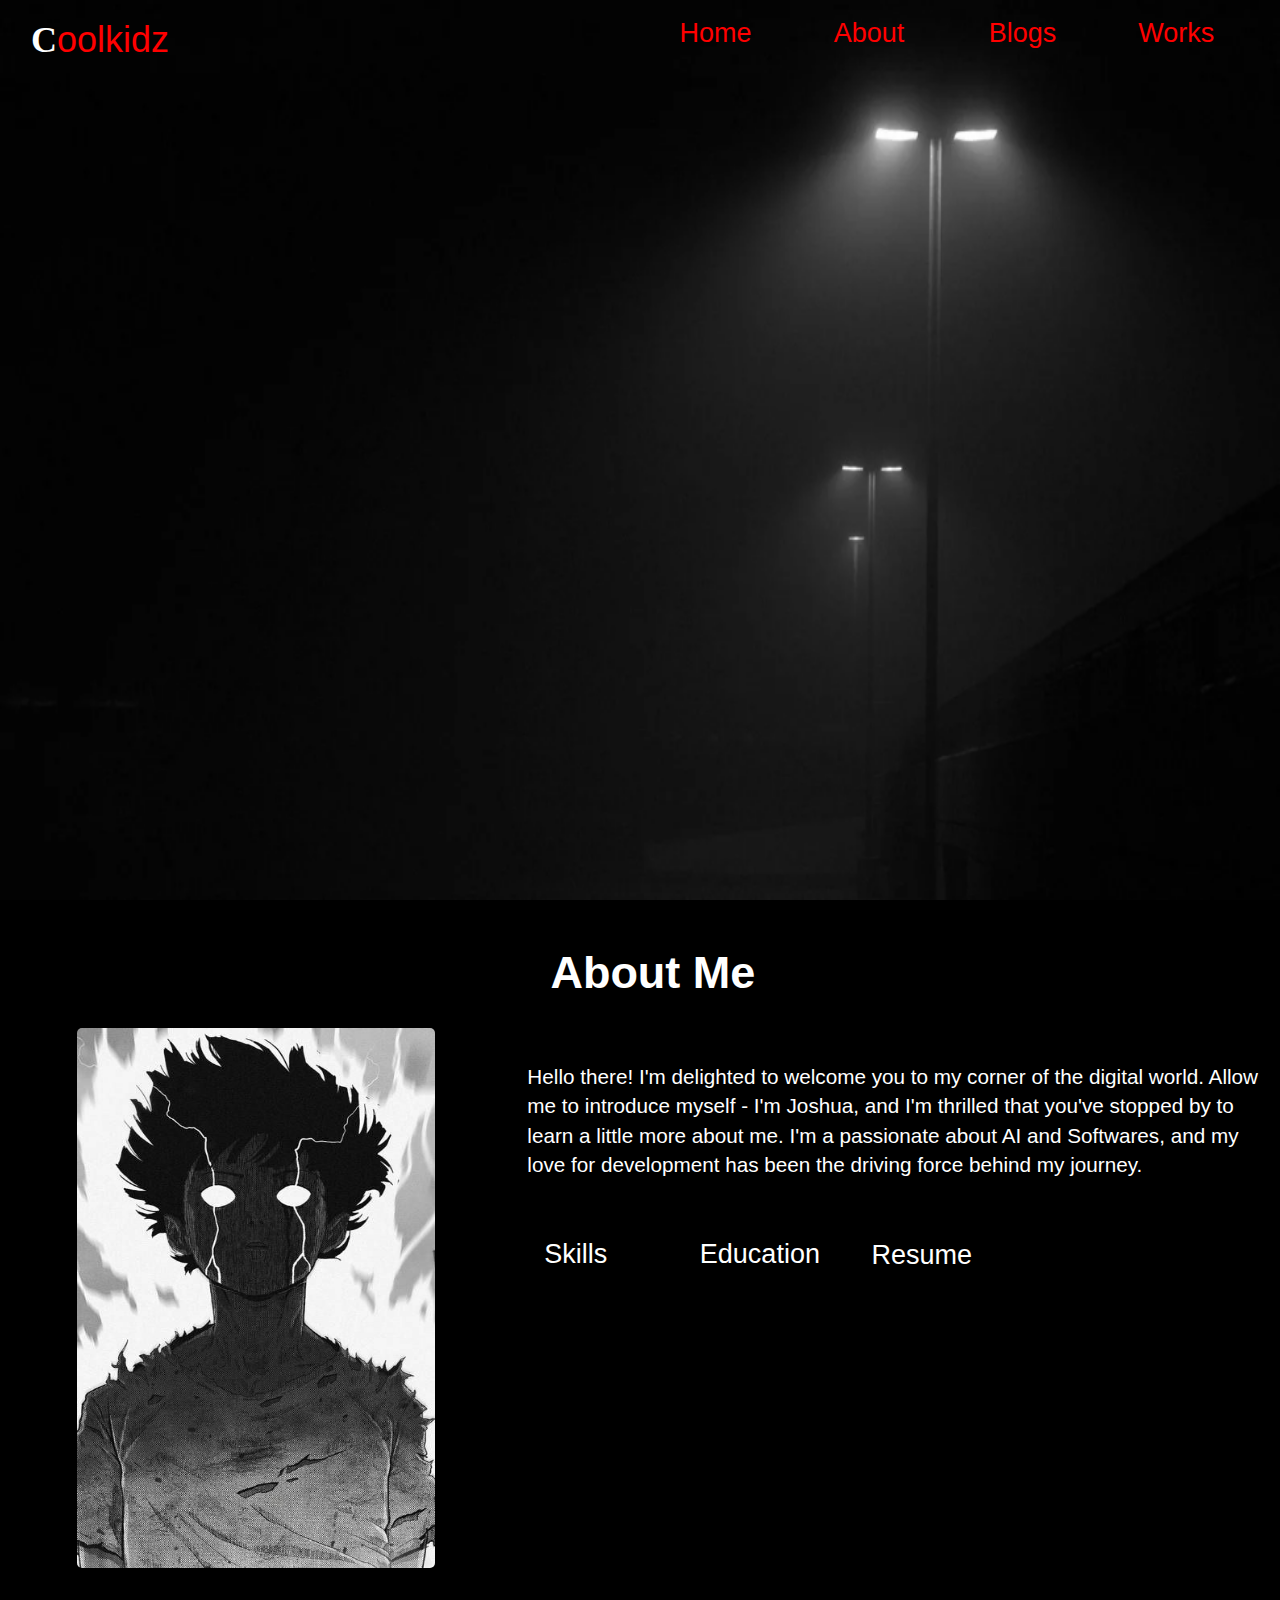
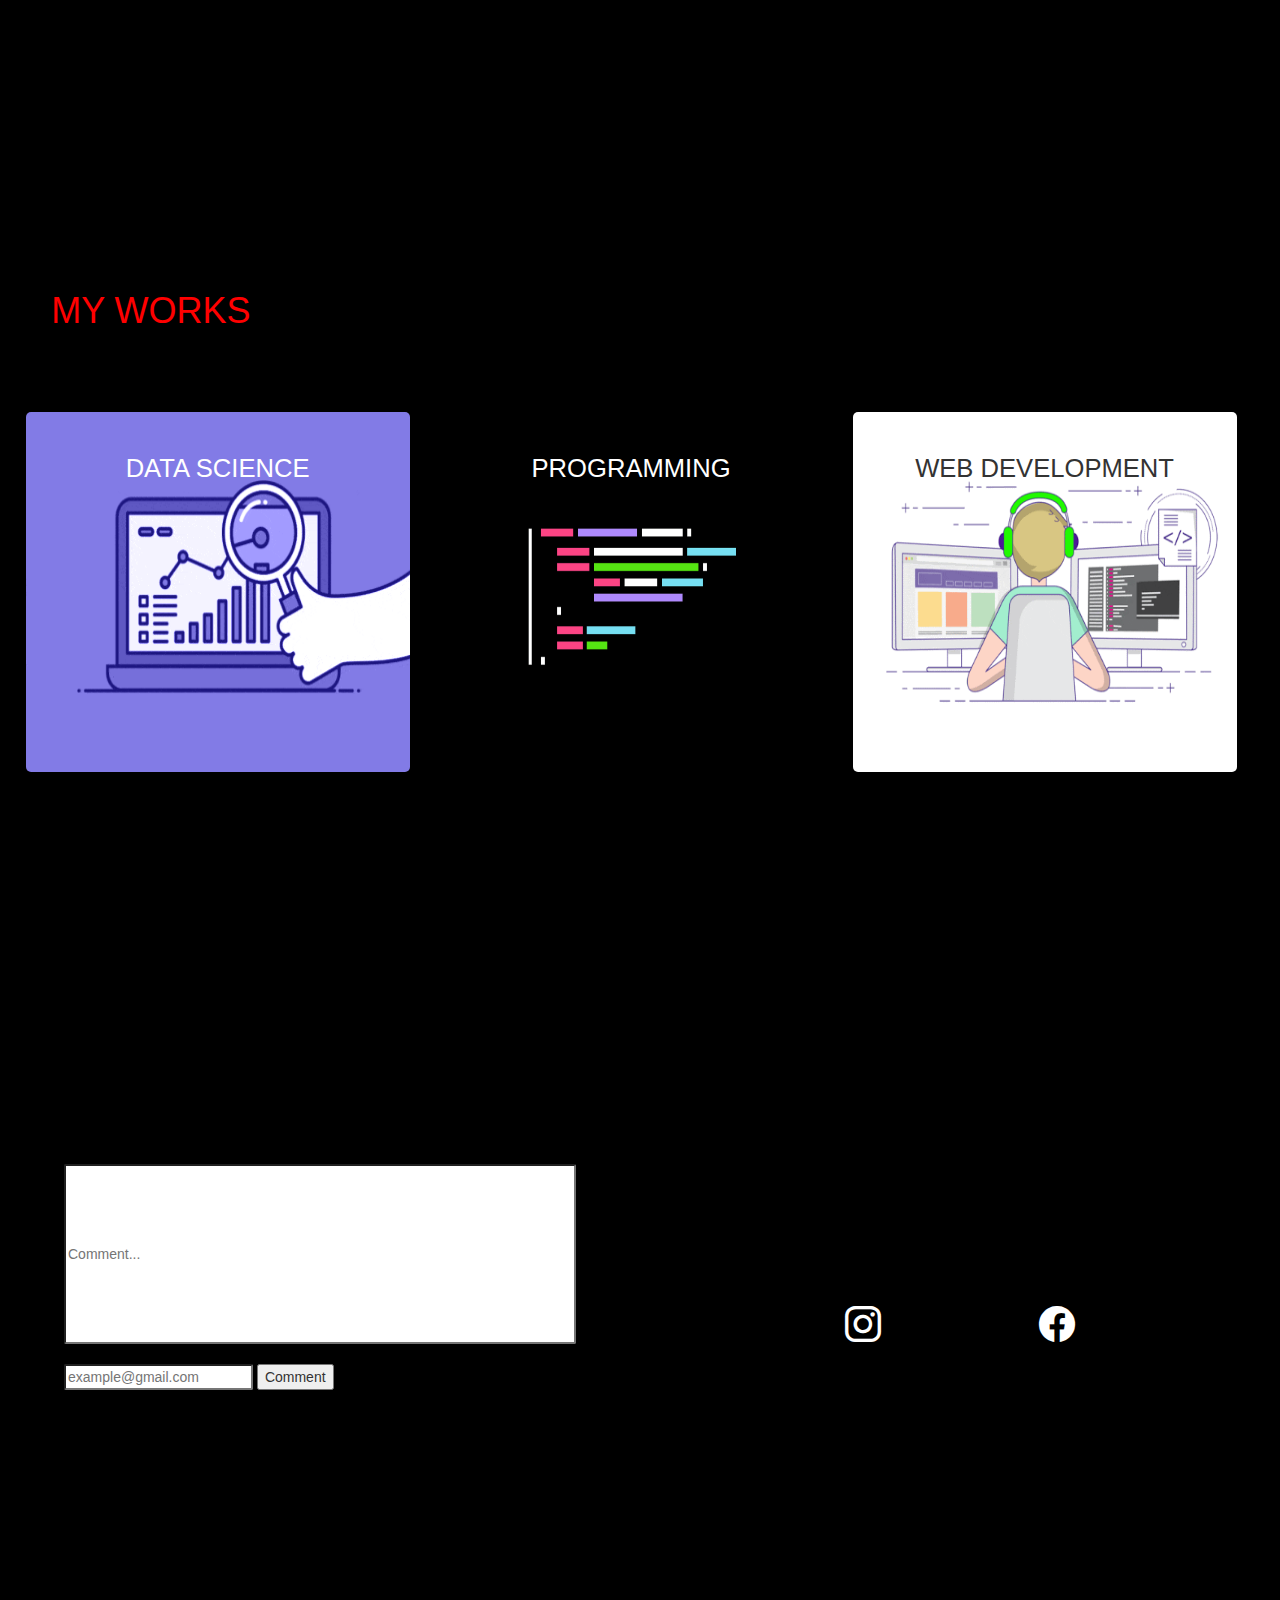
<file: index.html>
<!DOCTYPE html>
<html>
<head>
    <meta charset='utf-8'>
    <meta http-equiv='X-UA-Compatible' content='IE=edge'>
    <title>Joshua-Muanlal</title>
    <meta name='viewport' content='width=device-width, initial-scale=1'>
    <link rel='stylesheet' type='text/css' media='screen' href='index.css'>
    <script src='index.js'></script>
    <link rel="stylesheet" href="https://maxcdn.bootstrapcdn.com/bootstrap/3.4.1/css/bootstrap.min.css">
  <script src="https://ajax.googleapis.com/ajax/libs/jquery/3.6.4/jquery.min.js"></script>
  <script src="https://maxcdn.bootstrapcdn.com/bootstrap/3.4.1/js/bootstrap.min.js"></script>
  <link rel="stylesheet" href="https://cdn.jsdelivr.net/npm/bootstrap-icons@1.3.0/font/bootstrap-icons.css">

  <link rel="stylesheet" href="https://cdnjs.cloudflare.com/ajax/libs/font-awesome/5.15.4/css/all.min.css">
  
</head>
<body>
    <div class="container-fluid">
      <ul>
        <li class="name"><span class="icon">C</span>oolkidz</li>
        <li><a href="#works">Works</a></li>
        <li class="drop"><a href="#">Blogs</a><div class="dropdown-content">
          <a href="#">1 will be updated.. same for others</a>
          <a href="#">2 </a>
          <a href="#"> 3</a>
          </div></li>
        <li><a href="#about">About</a></li>
        <li><a href="#">Home</a></li>
      </ul>
      <div class="home">
        
      </div>






    </div>
    <div class="about"><a name="about"></a>
      <div class="picture"><center><img src="about.jpg" width="70%" class="center"></center> </div>
      <div class="detail"><h5><span class="head">About Me</span> </h5> 
        <p class="about">
          Hello there! I'm delighted to welcome you to my corner of the digital world. 
          Allow me to introduce myself - I'm Joshua, and I'm thrilled that you've stopped by to learn a little more about me.
          I'm a passionate about AI and Softwares, and my love for development has been the driving force behind my journey.


        </p>
        <div class="joshua">
          <ul>
            <li class="joshua" onclick='skill()'>Skills</li>
            <li class="joshua" onclick="education()">Education</li>
            <a href="resume.html" class="joshua"><li class="joshua"> Resume</a></li>
          </ul>
          <p class="joshua" id="skills">
            <span class="joshua">Web Development</span><br>
            Flask, Node JS<br><br>
            <span class="joshua">Data science</span><br>
            Python , Numoy, Pandas & Open CV<br><br>
            <span class="joshua">DSA</span><br>
            Python, Java



          </p>
          <p class="joshua1" id="educations">
            <span class="joshua">10TH Standard</span><br>
            Completed from Army Public School , Shankar vihar Delhi<br><br>
            <span class="joshua">12TH , Higher Secondary</span><br>
            Completed from Army Public School , Udhampur J&K<br><br>
            <span class="joshua">Graduation</span><br>
            Currently pursueing BCA from Maharaja Surajmal Institute , Janakpuri Delhi<br><br>




          </p>



        </div>
        
      </div>
        
      
    </div> 
    <div class="works"><a name="works"></a>
        <span class="works"><h1 class="works">MY WORKS</h1></span><br>

        <!--DATA SCIENCE CARD-->
        <div class="card">
          <div class="a"><center>DATA SCIENCE</center></div>

          <div class="b">
            <h4>DATASCIENCE PROJECT</h4>
            <div class="inner"><center>Titanic Survival<br>
              <a href="https://github.com/JOSHUA-MUANLAL/titanic-py.git"><span class="card glyphicon glyphicon-new-window"></span></a>&nbsp;&nbsp;
                <a href='https://github.com/JOSHUA-MUANLAL/titanic_survival_prediction.git'><i class="fab fa-github"></i></a></center>
                
            </div>
            
            <div class="inner"><center>Car Price Prediction<br>
              <a href="https://github.com/JOSHUA-MUANLAL/car_price_prediction.git"><span class="card glyphicon glyphicon-new-window"></span></a>&nbsp;&nbsp;
                <a href='https://github.com/JOSHUA-MUANLAL/car_price_prediction.git'><i class="fab fa-github"></i></a></center>
              </div>
              <div class="inner"><center>Sales Prediction<br>
                <a href="https://github.com/JOSHUA-MUANLAL/sales_prediction.git"><span class="card glyphicon glyphicon-new-window"></span></a>&nbsp;&nbsp;
                  <a href='https://github.com/JOSHUA-MUANLAL/sales_prediction.git'><i class="fab fa-github"></i></a></center>
              </div>    


          </div>

        </div>

        <!--PROGRAMMING CARD-->


        <div class="card">
          <div class="a1"><center>PROGRAMMING</center> </div>

          <div class="b">
            <h4>PYTHON PROGRAMMING</h4>
            <div class="inner"><center>Roc-Paper-Scissor<br>
                <a href='https://github.com/JOSHUA-MUANLAL/rock-paper-scissor.git'><i class="fab fa-github"></i></a></center>
            </div>
            <div class="inner"><center>Password Generator<br>
              <a href='https://github.com/JOSHUA-MUANLAL/password_generator.git'><i class="fab fa-github"></i></a></center>
          </div>


          </div>

        </div>


        <!--WEB DEVELOPMENT-->
        <div class="card">
          <div class="a2"><center>WEB DEVELOPMENT</center></div>

          <div class="b">
            <h4>WEB DEV PROJECTS</h4>
            <div class="inner"><center>Liscense Plate reader<br>
              <a href='https://github.com/JOSHUA-MUANLAL/liscense_plate_reader.git'><i class="fab fa-github"></i></a></center>
          </div>
          <div class="inner"><center>Hospital Management<br>
            <a href='https://github.com/JOSHUA-MUANLAL/hospital-management.git'><i class="fab fa-github"></i></a></center>
        </div>
        <div class="inner"><center>E-Commerce<br>
          ON ITS WAY</center>
        </div>  


          </div>

        </div>
        


    </div>

  


    <div class="contact">
      <form class="contact" method="post" action="">
        <input type="text" class="comment" placeholder="Comment..."><br><br>
        <input type="mail" class="mail" placeholder="example@gmail.com">
        <input type="submit" value="Comment" >
      </form>
      <a href="https://www.instagram.com/joshua_tonxing"><span class="bi bi-instagram btn"></span></a>
      <a href="#"><span class="bi bi-facebook btn"></span></a>  


    </div>
    
</body>
</html>
</file>
<file: index.css>
div.container-fluid{
  background-image:url('home.png');
  
  background-repeat: no-repeat;
  background-size:100% 100%;
  height:100vh;
  width:100%;
}
div.dropdown-content{
display:none;
}

li.drop:hover div.dropdown-content{
display:block;
position: absolute;
z-index:1;
font-size:2vmin;
background-color: aliceblue;

opacity:0.6
}



span.icon{
color:white;
font-family:Georgia, 'Times New Roman', Times, serif;
font-weight: bolder;
}
ul{
  list-style-type: none;
margin: 0px;
padding: 0px;
overflow: hidden;

padding-right:12px;

}
li.name{
  float:left;
  display: block;
  color:red;
  text-align: center;
  padding:14px 16px;
  font-size: 4vmin; 
}


li{
  float:right;
  width:12vw;
  font-size:3vmin;
}

li a{
  display: block;
  color:red;
  text-align: center;
  padding:14px 16px;
  
}

li a:hover{
  background-color: red;
  color:black;
  text-decoration:none;
}

div.about{
  background-color: black;
  height:100vh;
  width:100%;
}
div.picture{
width:40%;
height:100%;
background-color: black;
float:left;
}

div.detail{
width:60%;
height:100%;
background-color: black;
float:left;
}


img.center{
height:60vh;
margin-top: 25%;
border-radius: 5px;
/* mix-blend-mode:; */
}

h5{
padding:5%;
}

span.head{
color:white;
font-size:5vmin;
font-weight: bolder;
}

p.about{
color:white;
padding:2%;
font-size:2.3vmin;
}

li.joshua{
float:left;
color:white;
padding:4%;
margin-left:2px;
}

li.joshua:hover{
background-color: white;
color:black;
}

a.joshua{
float:left;
color:white;
padding:1%;
text-decoration: none;
}

a.joshua:hover{
color:black;
background-color: white;
}

p.joshua{
color:white;
font-size:2vmin;
padding:4%;
display:none;
}

span.joshua{
color:red;
font-size:1.6vmin;
font-weight: bold;
}

p.joshua1{
color:white;
font-size:2vmin;
padding:4%;
display:none;
}

div.works{
  background-color:black;
  height:100vh;
  width:100%;
 }

 h1.works{
  padding:4%;
 }

 span.works{
  padding:5px;
  color:red;
  font-size: vmin;
  font-family: 'Gill Sans', 'Gill Sans MT', Calibri, 'Trebuchet MS', sans-serif;
 }

 div.card{
  width:30%; 
  height:40vh;
  margin-left:2%;
  display:inline-block;
  border-radius: 10px;
 }

 div.a{
    display:inline-block;
    border-radius:5px;
    background-image:url('datascience.gif');
    color:white;
    background-size:100% 100%;
    background-repeat: no-repeat;
    height:40vh;
    width:100%;
    padding:10%;
    margin:0%;
    font-size:2vmax;
 }

 div.card:hover div.a{
  overflow: hidden;
  height:0vh;
  transition:height 2s;
  padding:0%; 
 }
 

 div.a1{
  display:inline-block;
  border-radius:5px;
  background-image:url('py.png');
  color:white;
  background-size:100% 100%;
  background-repeat: no-repeat;
  height:40vh;
  width:100%;
  padding:10%;
  margin:0%;
  font-size:2vmax;
}

div.card:hover div.a1{
overflow: hidden;
height:0vh;
transition:height 2s;
padding:0%;
} 

div.a2{
  display:inline-block;
  border-radius:5px;
  background-image:url('webdev.gif');
  background-size:100% 100%;
  background-repeat: no-repeat;
  height:40vh;
  width:100%;
  padding:10%;
  margin:0%;
  color: ;
  font-size:2vmax;
}

div.card:hover div.a2{
overflow: hidden;
height:0vh;
transition:height 2s;
padding:0%;
}

 div.b{
  border-radius: 5px;
  display:inline-block;
  overflow: hidden;
  height:0vh;
  background-color:red;
  padding:0%;
  margin:0%;
 }



 div.card:hover div.b{
  padding:1%;
  width:100%;
  height:40vh;
  overflow: hidden;
  transition:height 2s;
  
 }
h4{
text-align: center;
font-weight:bolder;
}
p.card{
padding:1%;
color:white;
}
span.card{
  color:white;
  font-size:1.5vmax;
}

div.contact{
width:100%;
height:60vh;
background-color:black;
}

form.contact{
padding:5%;
float:left;

width:60%;
}

input.comment{
width:80%;
height:20vh;
border-radius: 2px;
}
input.mail{
border-radius:2px;
}

span.bi{
color:white;
font-size:4vmin;
margin:5%;
margin-top:15%;
}
span.bi:hover{
background-color:white;

}

div.inner{
  display:inline-block;
  float:left;
  border-color: black;
  border-style: solid;
  width:100%;
  margin-top:2% ;
  font-size: 2vmin;
  font-family:'Times New Roman', Times, serif;
  border-radius:8px;
 
}


div.inner:hover{
  background-color: black;
  color: white;
  
}


i.fab{
  color:white;
  font-size:1.5vmax;
}





@media (max-width: 800px) {
div.card{
  width:30%; 
  height:40vh;
  margin-left:0%;
  display:inline-block;
  border-radius: 10px;
 }
div.works{
  background-color:black;
  height:100vh;
  width:100%;
 }
ul {
  flex-direction: column;
}
li {
  width: 100%;
}
div.dropdown-content{
  width:40%;
  
}
div.card {
  width: 100%;
}
h1.works, p.about, p.joshua, p.joshua1 {
  font-size: 4vmin;
}
div.container-fluid, div.about, div.works {
  height: auto;
  width:100%;
}
div.picture, div.detail {
  width: 100%;
  height: auto;
}
img.center {
  height: auto;
  width: 80%;
}
form.contact {
  width: 100%;
}
input.comment {
  width: 90%;
}
}



nav ul {
display: flex;
flex-direction: column;
align-items: center;
}


@media (max-width: 600px) {
li {
  font-size: 4vmin;
}
span.head, h1.works {
  font-size: 6vmin;
}
div.picture, div.detail {
  width: 100%;
  height: auto;
}
img.center {
  height: auto;
  width: 60%;
}
input.comment {
  width: 100%;
}
span.bi {
  font-size: 8vmin;
}
nav ul {
  flex-direction: row;
}
}

@media (max-width: 400px) {
li.name {
  font-size: 4vmin;
}
li {
  font-size: 3vmin;
}
span.head, h1.works {
  font-size: 5vmin;
}
p.about, p.joshua, p.joshua1 {
  font-size: 3vmin;
}
img.center {
  height: auto;
  width: 50%;
}
span.bi {
  font-size: 6vmin;
}
}
</file>
